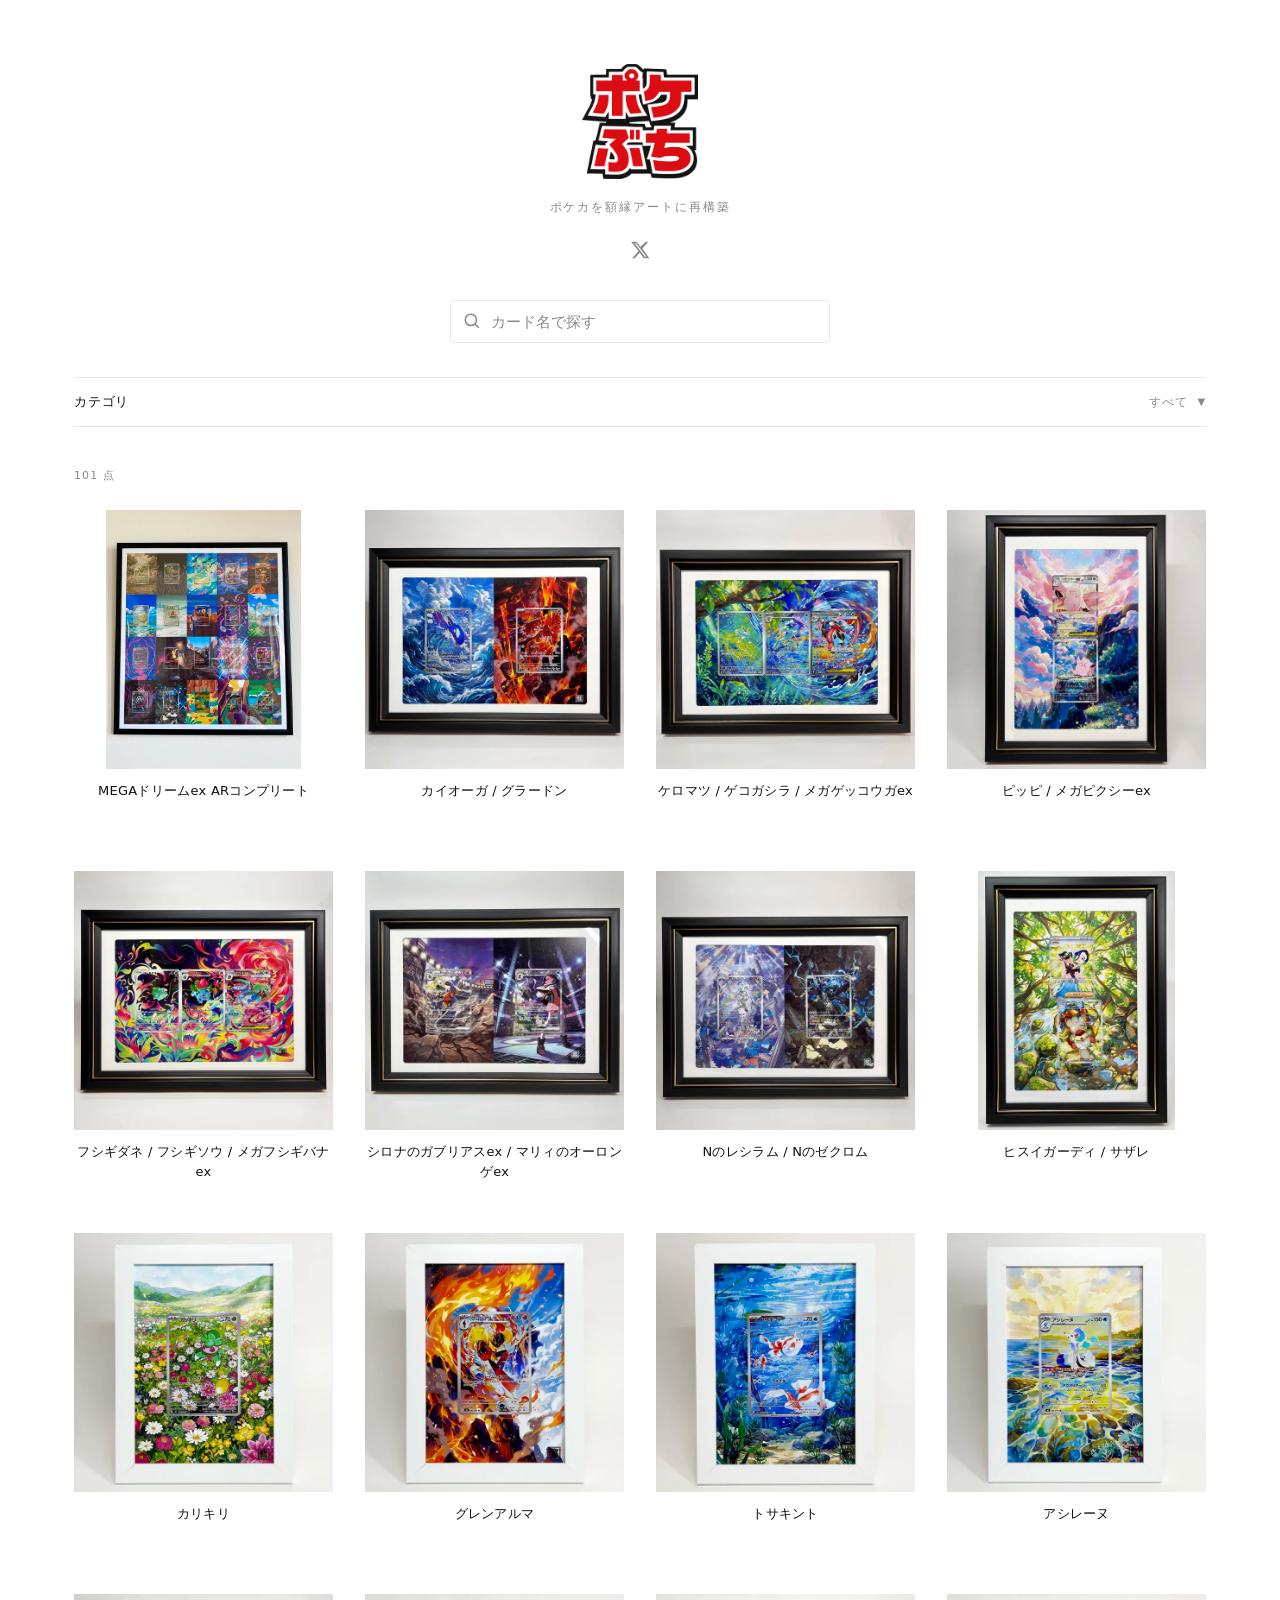
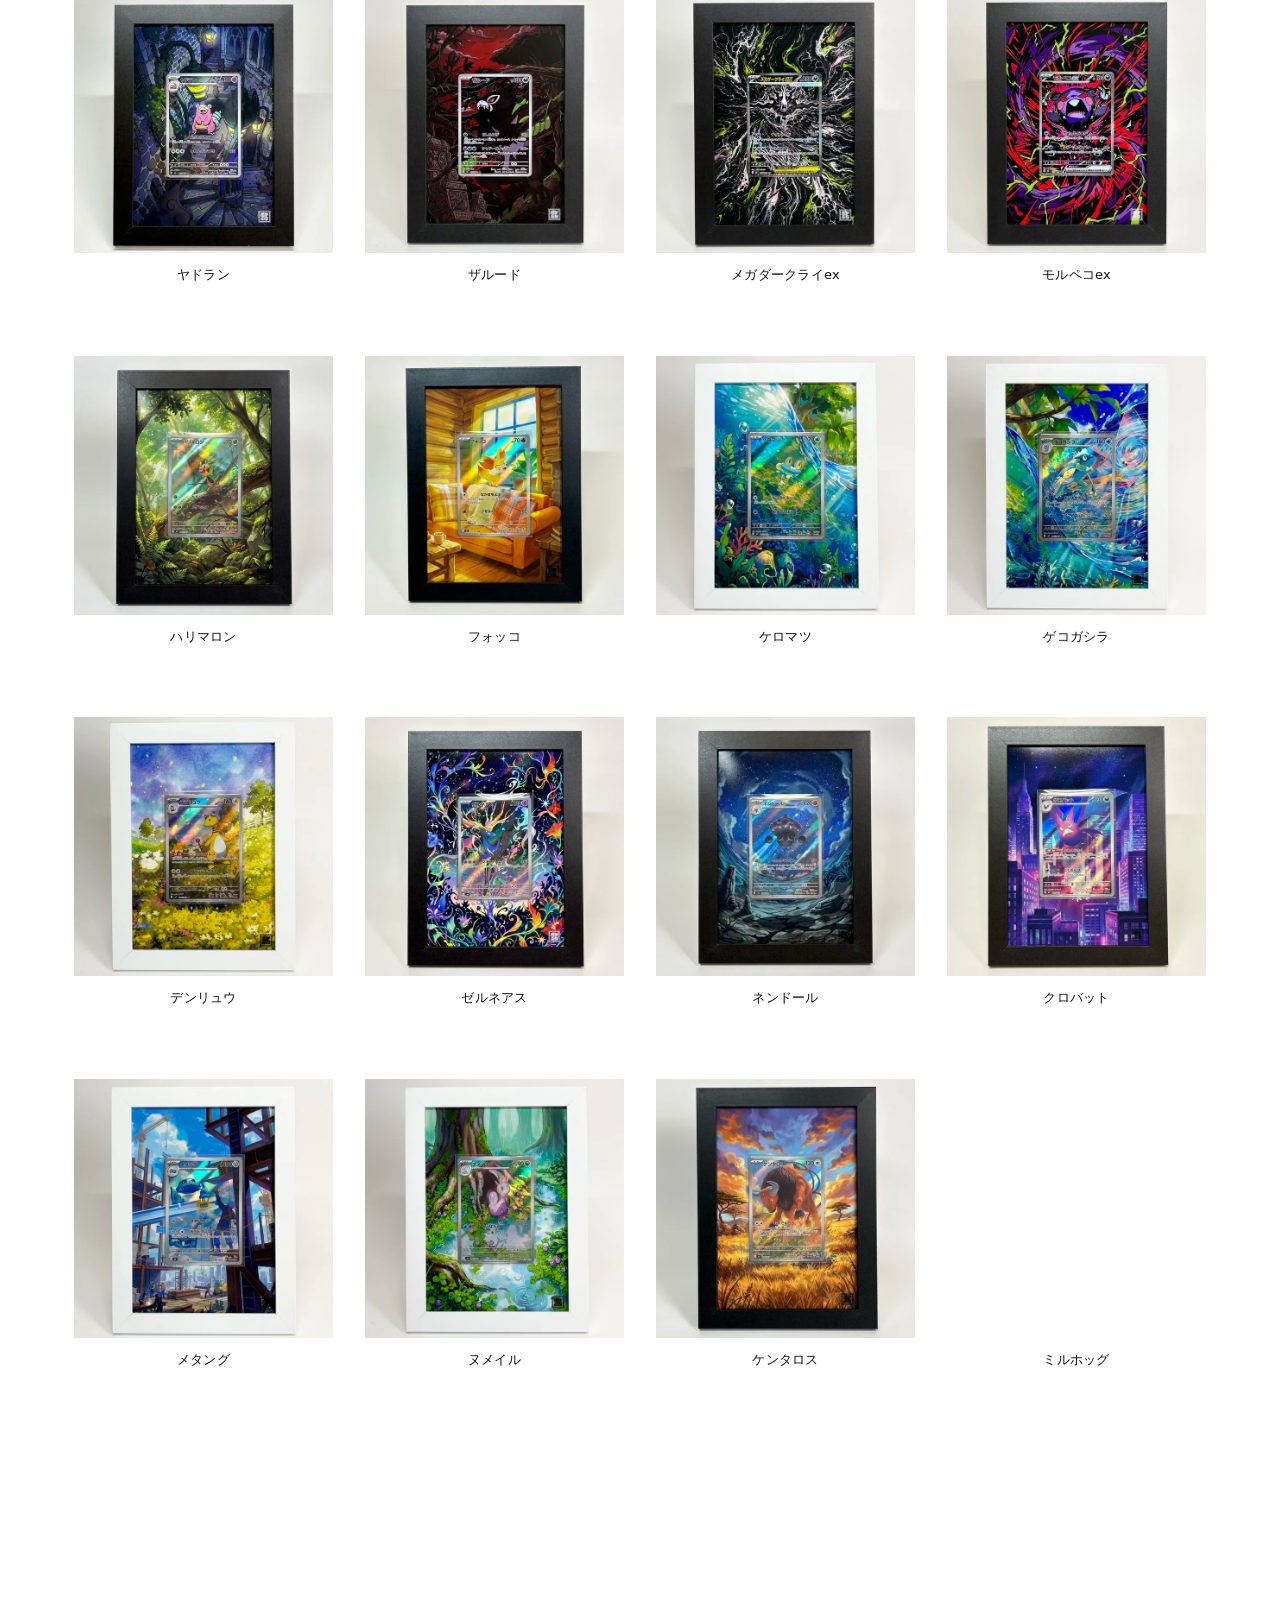
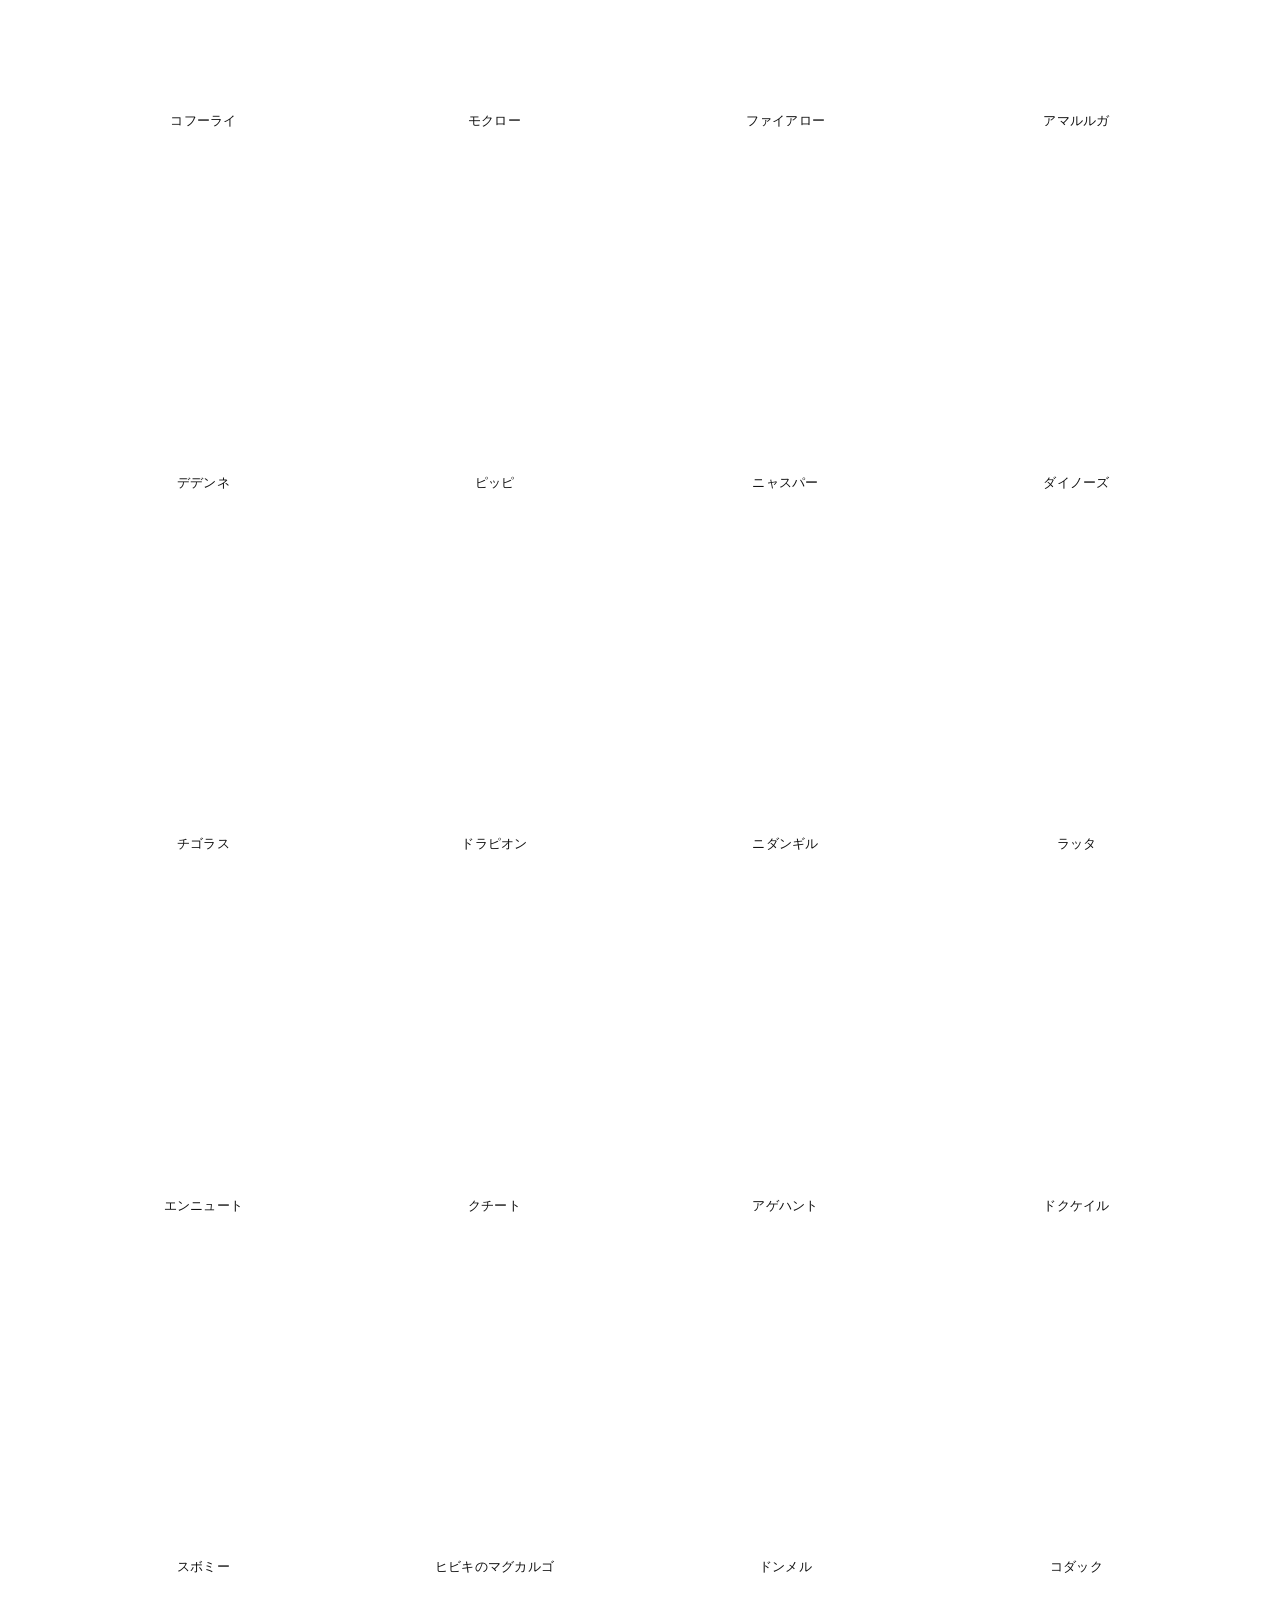
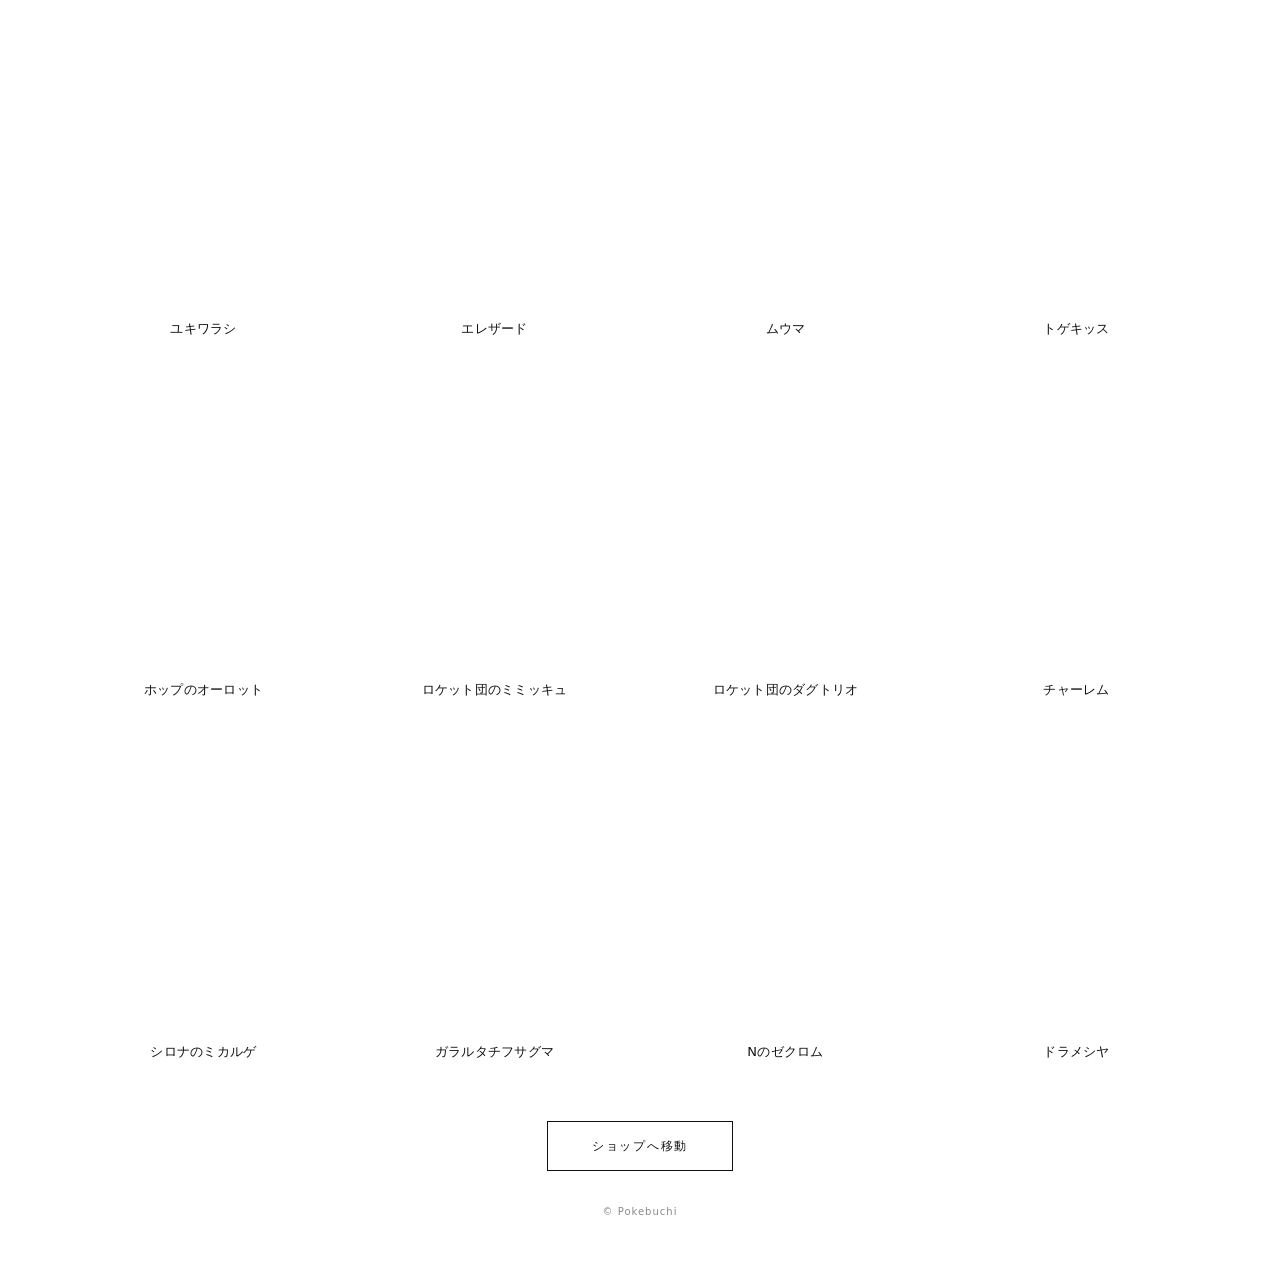
<file: docs/index.html>
<!DOCTYPE html>
<html lang="ja">
<head>
<meta charset="UTF-8">
<meta name="viewport" content="width=device-width, initial-scale=1">
<title>Pokebuchi Gallery｜ポケぶち 作品ギャラリー</title>
<meta name="description" content="ポケカを額縁アートに再構築。ポケぶちのディスプレイフレーム作品ギャラリーです。">

<meta property="og:type" content="website">
<meta property="og:site_name" content="ポケぶち">
<meta property="og:title" content="ポケぶち 作品ギャラリー">
<meta property="og:description" content="ポケカを額縁アートに再構築。これまで制作した作品を一覧で見られます。">
<meta property="og:url" content="https://pokebuchi.github.io/pokebuchi-gallery/">
<!-- X や LINE に貼ったときの画像。住所は必ず https:// から書く -->
<meta property="og:image" content="https://pokebuchi.github.io/pokebuchi-gallery/ogp.jpg?v=3">
<meta property="og:image:width" content="1200">
<meta property="og:image:height" content="630">
<meta property="og:image:alt" content="ポケぶち 作品ギャラリー">
<meta name="twitter:card" content="summary_large_image">
<meta name="twitter:site" content="@poke_buchi">
<meta name="twitter:title" content="ポケぶち 作品ギャラリー">
<meta name="twitter:description" content="ポケカを額縁アートに再構築。これまで制作した作品を一覧で見られます。">
<meta name="twitter:image" content="https://pokebuchi.github.io/pokebuchi-gallery/ogp.jpg?v=3">

<link rel="icon" href="favicon.ico" sizes="any">
<link rel="apple-touch-icon" href="apple-touch-icon.png">
<meta name="theme-color" content="#ffffff">

<link rel="stylesheet" href="assets/css/style.css?v=19">
</head>
<body>

<header class="site-header">
  <h1 class="logo">
    <img src="assets/img/logo.png"
         srcset="assets/img/logo.png 1x, assets/img/logo@2x.png 2x"
         width="560" height="557" alt="ポケぶち">
  </h1>
  <p class="tagline">ポケカを額縁アートに再構築</p>
  <nav class="social" aria-label="SNS">
    <a href="https://x.com/poke_buchi" target="_blank" rel="noopener" aria-label="X">
      <svg viewBox="0 0 24 24" width="20" height="20" aria-hidden="true"><path fill="currentColor" d="M18.9 2H22l-7.1 8.1L23.2 22h-6.5l-5.1-6.7L5.8 22H2.7l7.6-8.7L1.2 2h6.7l4.6 6.1L18.9 2Zm-1.1 18h1.7L7.3 3.8H5.5L17.8 20Z"/></svg>
    </a>
  </nav>
</header>

<div class="controls">
  <div class="search-wrap">
    <svg class="search-icon" viewBox="0 0 24 24" width="18" height="18" aria-hidden="true"><path fill="none" stroke="currentColor" stroke-width="2" d="M10.5 18a7.5 7.5 0 1 0 0-15 7.5 7.5 0 0 0 0 15Zm5.5-2 5 5"/></svg>
    <input type="search" id="search" placeholder="カード名で探す" autocomplete="off" aria-label="カード名で探す">
  </div>

  <div class="pack-filter" id="pack-filter">
    <button type="button" class="cat-toggle" id="cat-toggle"
            aria-expanded="false" aria-controls="cat-panel">
      <span>カテゴリ</span>
      <span class="cat-current" id="cat-current"></span>
      <span class="chev">&#9660;</span>
    </button>

    <div class="cat-panel" id="cat-panel">
      <button type="button" class="pack-all is-active" data-pack="">すべて</button>
      <div id="series-list"></div>
    </div>
  </div>
</div>

<main>
  <p class="result-count" id="result-count"></p>
  <div class="grid" id="grid"></div>
  <div id="sentinel" aria-hidden="true"></div>
  <p class="empty" id="empty" hidden>該当する作品がありません。</p>
</main>

<footer class="site-footer">
  <a class="shop-link" href="https://pokebuchi.base.shop/" target="_blank" rel="noopener">ショップへ移動</a>
  <p class="copyright">© Pokebuchi</p>
</footer>

<div class="lightbox" id="lightbox" hidden>
  <button type="button" class="lb-close" id="lb-close" aria-label="閉じる">
    <svg viewBox="0 0 24 24" width="22" height="22" aria-hidden="true">
      <path fill="none" stroke="currentColor" stroke-width="1.8" stroke-linecap="round" d="M5 5l14 14M19 5L5 19"/>
    </svg>
  </button>

  <figure class="lb-figure">
    <img id="lb-img" alt="">
    <figcaption class="lb-caption">
      <div class="lb-row">
        <button type="button" class="lb-nav lb-prev" id="lb-prev" aria-label="前の作品">
          <svg viewBox="0 0 24 24" width="26" height="26" aria-hidden="true">
            <path fill="none" stroke="currentColor" stroke-width="2" stroke-linecap="round" stroke-linejoin="round" d="M15 4L7 12l8 8"/>
          </svg>
        </button>
        <div class="lb-text">
          <h2 id="lb-name"></h2>
          <p id="lb-pack"></p>
        </div>
        <button type="button" class="lb-nav lb-next" id="lb-next" aria-label="次の作品">
          <svg viewBox="0 0 24 24" width="26" height="26" aria-hidden="true">
            <path fill="none" stroke="currentColor" stroke-width="2" stroke-linecap="round" stroke-linejoin="round" d="M9 4l8 8-8 8"/>
          </svg>
        </button>
      </div>
      <a id="lb-url" class="lb-shop" href="#" target="_blank" rel="noopener">ショップへ移動</a>
      <p class="lb-hint" id="lb-hint"></p>
    </figcaption>
  </figure>
</div>

<script src="assets/js/app.js?v=19"></script>
</body>
</html>
</file>
<file: docs/assets/css/style.css>
/* ===========================================================
   Pokebuchi Gallery — 純白ミニマル
   =========================================================== */

:root {
  --bg: #ffffff;
  --text: #111111;
  --muted: #8a8a8a;
  --line: #e8e8e8;
  --line-strong: #111111;
  --sold: #b0b0b0;

  --gap: 20px;
  --pad: 24px;
  --maxw: 1180px;
}

* { box-sizing: border-box; }

html { -webkit-text-size-adjust: 100%; }

body {
  margin: 0;
  background: var(--bg);
  color: var(--text);
  font-family: "Hiragino Sans", "Hiragino Kaku Gothic ProN", "Noto Sans JP",
               "Yu Gothic UI", "Yu Gothic", Meiryo, system-ui, sans-serif;
  font-size: 15px;
  line-height: 1.7;
  -webkit-font-smoothing: antialiased;
}

img { max-width: 100%; display: block; }

button { font: inherit; color: inherit; background: none; border: 0; cursor: pointer; }

a { color: inherit; }

/* ---------- ヘッダー ---------- */

.site-header {
  max-width: var(--maxw);
  margin: 0 auto;
  padding: 64px var(--pad) 40px;
  text-align: center;
}

.logo {
  margin: 0;
  line-height: 0;
}

.logo img {
  width: 116px;      /* ← ロゴの大きさはこの数値で調整できます */
  height: auto;
  margin: 0 auto;
}

.tagline {
  margin: 18px 0 0;
  font-size: 12px;
  letter-spacing: 0.16em;
  color: var(--muted);
}

.social {
  margin-top: 22px;
  display: flex;
  justify-content: center;
  gap: 20px;
}

/* flex の gap に対応していない古い端末むけの保険 */
.social a + a { margin-left: 20px; }
@supports (gap: 1px) { .social a + a { margin-left: 0; } }

.social a {
  color: var(--muted);
  transition: color 0.2s;
  display: inline-flex;
}

.social a:hover { color: var(--text); }

/* ---------- 検索・絞り込み ---------- */

.controls {
  max-width: var(--maxw);
  margin: 0 auto;
  padding: 0 var(--pad);
}

.search-wrap {
  position: relative;
  max-width: 380px;
  margin: 0 auto 34px;
}

.search-icon {
  position: absolute;
  left: 13px;
  top: 50%;
  transform: translateY(-50%);
  color: var(--muted);
  pointer-events: none;
}

#search {
  width: 100%;
  padding: 12px 14px 12px 40px;
  border: 1px solid var(--line);
  border-radius: 4px;
  background: none;
  font-size: 15px;
  outline: none;
  -webkit-appearance: none;
}

#search:focus { border-color: var(--line-strong); }

#search::placeholder { color: var(--muted); }

/* 「カテゴリ」の行。ふだんは閉じていて、押すと中身がひらく */
.cat-toggle {
  display: flex;
  align-items: center;
  gap: 10px;
  width: 100%;
  padding: 13px 0;
  border-top: 1px solid var(--line);
  border-bottom: 1px solid var(--line);
  font-size: 13px;
  letter-spacing: 0.06em;
  color: var(--text);
  text-align: left;
}

.cat-current {
  margin-left: auto;
  font-size: 12px;
  color: var(--muted);
  overflow: hidden;
  text-overflow: ellipsis;
  white-space: nowrap;
}

.cat-toggle .chev {
  flex: 0 0 auto;
  color: var(--muted);
  font-size: 10px;
  transition: transform 0.2s;
}

.pack-filter.is-open .cat-toggle {
  border-bottom-color: transparent;
}

.pack-filter.is-open .cat-toggle .chev { transform: rotate(180deg); }

.cat-panel { display: none; }
.pack-filter.is-open .cat-panel { display: block; }

/* 「すべて」「連結フレーム」「MEGA」などの行は、すべて同じ見た目にそろえる */
.pack-all,
.series-toggle {
  display: flex;
  align-items: center;
  justify-content: space-between;
  width: 100%;
  padding: 13px 0 13px 14px;
  font-size: 13px;
  letter-spacing: 0.06em;
  color: var(--text);
  text-align: left;
}

.pack-all {
  border-top: 1px solid var(--line);
}

.cat-panel > #series-list > .series:last-child {
  border-bottom: 1px solid var(--line);
}

/* 選んでいる行・選んでいるカテゴリは太字にして、いま見ている場所を示す */
.pack-all.is-active,
.series.is-open > .series-toggle { font-weight: 600; }


.series {
  border-top: 1px solid var(--line);
}

.series-toggle .chev {
  color: var(--muted);
  font-size: 10px;
  transition: transform 0.2s;
}

.series.is-open .series-toggle .chev { transform: rotate(180deg); }


.series-packs {
  display: none;
  flex-wrap: wrap;
  gap: 8px;
  padding: 0 0 16px 14px;
}

.series.is-open .series-packs { display: flex; }

.pack-btn {
  padding: 6px 14px;
  border: 1px solid var(--line);
  border-radius: 999px;
  font-size: 12px;
  color: var(--muted);
  transition: border-color 0.15s, color 0.15s;
  white-space: nowrap;
}

.pack-btn:hover { border-color: var(--muted); color: var(--text); }

.pack-btn.is-active {
  border-color: var(--line-strong);
  color: var(--text);
  font-weight: 600;
}

/* ---------- 一覧 ---------- */

main {
  max-width: var(--maxw);
  margin: 0 auto;
  padding: 40px var(--pad) 0;
}

.result-count {
  margin: 0 0 24px;
  font-size: 11px;
  letter-spacing: 0.1em;
  color: var(--muted);
}

.grid {
  display: grid;
  grid-template-columns: repeat(3, 1fr);
  gap: 10px;
}

@media (min-width: 600px) {
  .grid { gap: 24px; }
}

@media (min-width: 900px) {
  .grid { grid-template-columns: repeat(4, 1fr); gap: 32px; }
}

.card {
  display: block;
  width: 100%;
  text-align: left;
  padding: 0;
}

/* すべての作品を同じ大きさの正方形にそろえる。
   横長の写真は切り取らず、左右に余白を作って収める。
   高さは padding で作っているので、古い端末でも同じように並ぶ。 */
.card-thumb {
  position: relative;
  overflow: hidden;
  background: #ffffff;
}

.card-thumb::before {
  content: "";
  display: block;
  padding-top: 100%;
}

.card-thumb img {
  position: absolute;
  top: 0;
  left: 0;
  width: 100%;
  height: 100%;
  object-fit: contain;
  transition: transform 0.5s cubic-bezier(0.2, 0.8, 0.2, 1);
}

.card:hover .card-thumb img { transform: scale(1.03); }

.card.is-sold .card-thumb img { opacity: 0.55; }

.badge-sold {
  position: absolute;
  left: 8px;
  top: 8px;
  padding: 3px 8px;
  background: rgba(255, 255, 255, 0.92);
  color: var(--sold);
  font-size: 10px;
  letter-spacing: 0.1em;
}

/* 作品名は写真の中央に合わせる。
   連結フレームのような長い名前は3行になるので、あらかじめ3行分の高さを
   確保しておく。こうしないと、行ごとに高さが変わって写真の位置がずれる。 */
.card-name {
  margin: 12px 0 0;
  font-size: 13px;
  line-height: 1.5;
  letter-spacing: 0.02em;
  text-align: center;
  min-height: 4.5em;              /* 3行ぶん */
  display: -webkit-box;
  -webkit-line-clamp: 3;          /* 万一4行になっても崩さない */
  -webkit-box-orient: vertical;
  overflow: hidden;
}

/* スマホは3列で幅が狭いので、余白と文字を詰める */
@media (max-width: 599px) {
  :root { --pad: 14px; }
  .card-name { margin-top: 7px; font-size: 11px; line-height: 1.4; min-height: 4.2em; }
  .badge-sold { left: 4px; top: 4px; padding: 2px 5px; font-size: 9px; }
  .site-header { padding: 40px var(--pad) 28px; }
  .logo img { width: 92px; }
  main { padding-top: 28px; }
  .cat-current { max-width: 46vw; }
  .site-footer { padding: 8px var(--pad) 36px; }
  .copyright { margin-top: 20px; }
}

/* ---------- 状態表示 ---------- */

.empty {
  padding: 80px 0;
  text-align: center;
  font-size: 13px;
  color: var(--muted);
}

#sentinel { height: 1px; }

/* ---------- フッター ---------- */

.site-footer {
  max-width: var(--maxw);
  margin: 0 auto;
  padding: 20px var(--pad) 52px;
  text-align: center;
}

.shop-link {
  display: inline-block;
  padding: 14px 44px;
  border: 1px solid var(--line-strong);
  font-size: 12px;
  letter-spacing: 0.14em;
  text-decoration: none;
  transition: background 0.2s, color 0.2s;
}

.shop-link:hover { background: var(--text); color: #fff; }

.copyright {
  margin: 32px 0 0;
  font-size: 10px;
  letter-spacing: 0.1em;
  color: var(--muted);
}

/* ---------- ライトボックス ---------- */

.lightbox {
  position: fixed;
  top: 0;
  right: 0;
  bottom: 0;
  left: 0;
  z-index: 100;
  background: #ffffff;
  display: flex;
  align-items: center;
  justify-content: center;
  padding: 56px 16px;
}

.lightbox[hidden] { display: none; }

.lb-figure {
  margin: 0;
  max-width: 720px;
  width: 100%;
  display: flex;
  flex-direction: column;
  align-items: center;
  gap: 24px;
}

#lb-img {
  max-height: 62vh;
  width: auto;
  object-fit: contain;
}

.lb-caption { text-align: center; width: 100%; }

/* 作品名の行。スマホではこの左右に矢印が入る */
.lb-row {
  display: flex;
  align-items: center;
  justify-content: center;
  gap: 14px;
}

.lb-text { flex: 1 1 auto; min-width: 0; }

.lb-text h2 {
  margin: 0;
  font-size: 17px;
  font-weight: 400;
  letter-spacing: 0.06em;
}

.lb-text p {
  margin: 6px 0 0;
  font-size: 11px;
  letter-spacing: 0.1em;
  color: var(--muted);
}

.lb-shop {
  display: inline-block;
  margin-top: 22px;
  padding: 12px 36px;
  border: 1px solid var(--line-strong);
  font-size: 12px;
  letter-spacing: 0.14em;
  text-decoration: none;
  transition: background 0.2s, color 0.2s;
}

.lb-shop:hover { background: var(--text); color: #fff; }

.lb-shop.is-sold {
  border-color: var(--line);
  color: var(--sold);
  pointer-events: none;
}

.lb-hint {
  margin: 22px 0 0;
  font-size: 10px;
  letter-spacing: 0.08em;
  color: #b8b8b8;
}

.lb-close {
  position: absolute;
  top: 14px;
  right: 16px;
  display: flex;
  align-items: center;
  justify-content: center;
  width: 44px;
  height: 44px;
  color: var(--muted);
  transition: color 0.15s;
}

.lb-close:hover { color: var(--text); }

/* 前後に移動するボタン。指でも押しやすい大きさにする */
.lb-nav {
  position: absolute;
  top: 50%;
  transform: translateY(-50%);
  display: flex;
  align-items: center;
  justify-content: center;
  width: 56px;
  height: 56px;
  border: 1px solid var(--line);
  border-radius: 50%;
  background: rgba(255, 255, 255, 0.94);
  color: #444;
  transition: color 0.15s, border-color 0.15s, background 0.15s;
}

.lb-nav:hover {
  color: #000;
  border-color: #999;
}

.lb-nav.is-off {
  opacity: 0.25;
  pointer-events: none;
}

.lb-prev { left: 20px; }
.lb-next { right: 20px; }

/* スマホでは、矢印を画像の横ではなく作品名の左右に置く */
@media (max-width: 599px) {
  #lb-img { max-height: 56vh; }
  .lightbox { padding: 52px 12px; }

  .lb-nav {
    position: static;
    transform: none;
    flex: 0 0 auto;
    width: 46px;
    height: 46px;
  }

  .lb-nav svg { width: 22px; height: 22px; }
  .lb-row { gap: 10px; }
  .lb-hint { margin-top: 16px; }
  .lb-shop { margin-top: 18px; }
}

body.lb-open { overflow: hidden; }
</file>
